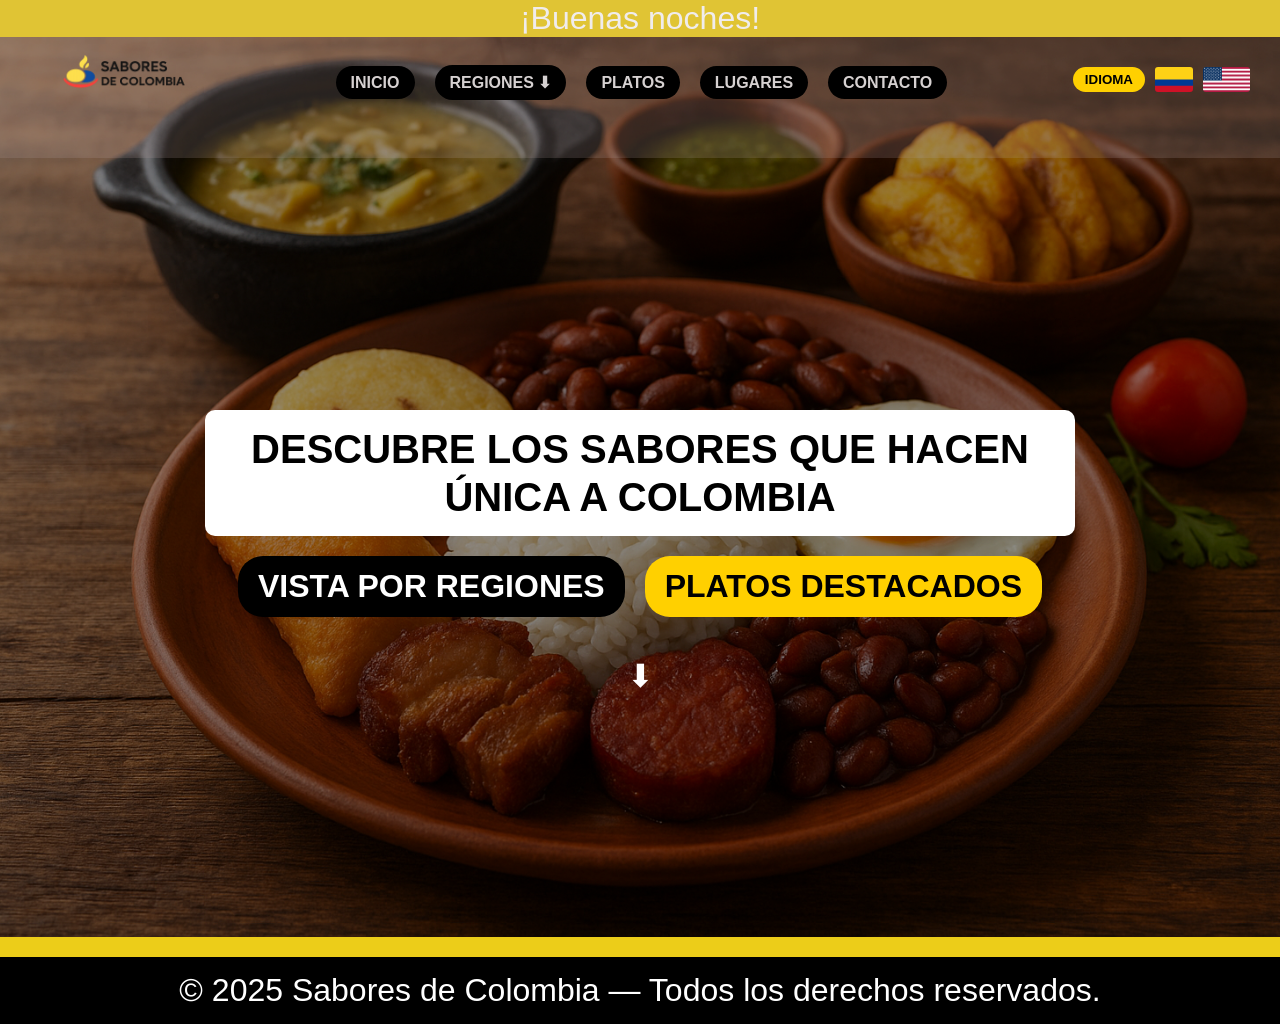
<file: index.html>
<!DOCTYPE html>
<html lang="es">
<head>
    <meta charset="UTF-8">
    <meta name="viewport" content="width=device-width, initial-scale=1.0">
    <title>Sabores de Colombia - Inicio</title>
    <link rel="stylesheet" href="css/estilos.css">
</head>

<body>
    <!-- MENSAJE DE SALUDO-->
    <div id="mensaje-saludo" class="saludo"></div>

    <!-- HEADER -->
    <header>
        <!-- Logo -->
        <div class="logo">
            <img src="imagens/logo.png" alt="Logo de Sabores de Colombia" title="Sabores de Colombia">
        </div>

        <!-- Botón Hamburguesa-->
        <button id="btnMenu" class="hamburguesa" aria-label="Abrir menú">☰</button>

        <!-- Menú de navegación -->
        <nav aria-label="Menú principal" role="navigation">
            <ul id="menu">
    <li><a href="index.html" title="Inicio">INICIO</a></li>

    <li class="submenu">
        <button class="submenu-btn">REGIONES ⬇</button>
        <ul class="submenu-items">
            <li><a href="caribe.html">Caribe</a></li>
            <li><a href="region-pacifica.html">Pacífica</a></li>
            <li><a href="region-andina.html">Andina</a></li>
            <li><a href="region-orinoquia.html">Orinoquía</a></li>
            <li><a href="amazonas.html">Amazonía</a></li>
        </ul>
    </li>

    <li><a href="platos-destacados.html" title="Platos destacados de Colombia">PLATOS</a></li>
    <li><a href="donde-probar.html" title="Dónde probar los platos">LUGARES</a></li>
    <li><a href="contacto.html" title="Página de contacto">CONTACTO</a></li>
</ul>

        </nav>

        <!-- Selector de idioma -->
        <div class="idioma">
            <button aria-label="Cambiar idioma">IDIOMA</button>
            <img id="btnEs" src="imagens/bandera-colombia.png" alt="Cambiar a español" title="Español">
            <img id="btnEn" src="imagens/bandera-usa.png" alt="Cambiar a inglés" title="Inglés">
  
        </div>
    </header>

    <!-- CONTENIDO PRINCIPAL -->
    <main>
        <section class="hero">
            <div class="contenido">
                <h1>DESCUBRE LOS SABORES QUE HACEN ÚNICA A COLOMBIA</h1>

                <div class="botones">
                    <a href="regiones.html" class="btn negro">VISTA POR REGIONES</a>
                    <a href="platos-destacados.html" class="btn amarillo">PLATOS DESTACADOS</a>
                </div>

                <div class="flecha">
                    <span aria-hidden="true">⬇</span>
                </div>
            </div>
        </section>
    </main>

    <!-- FOOTER -->
    <footer>
        <p>&copy; 2025 Sabores de Colombia — Todos los derechos reservados.</p>
    </footer>

    <!-- ENLACE AL JAVASCRIPT-->
    <script src="js/script.js"></script>

</body>
</html>
</file>
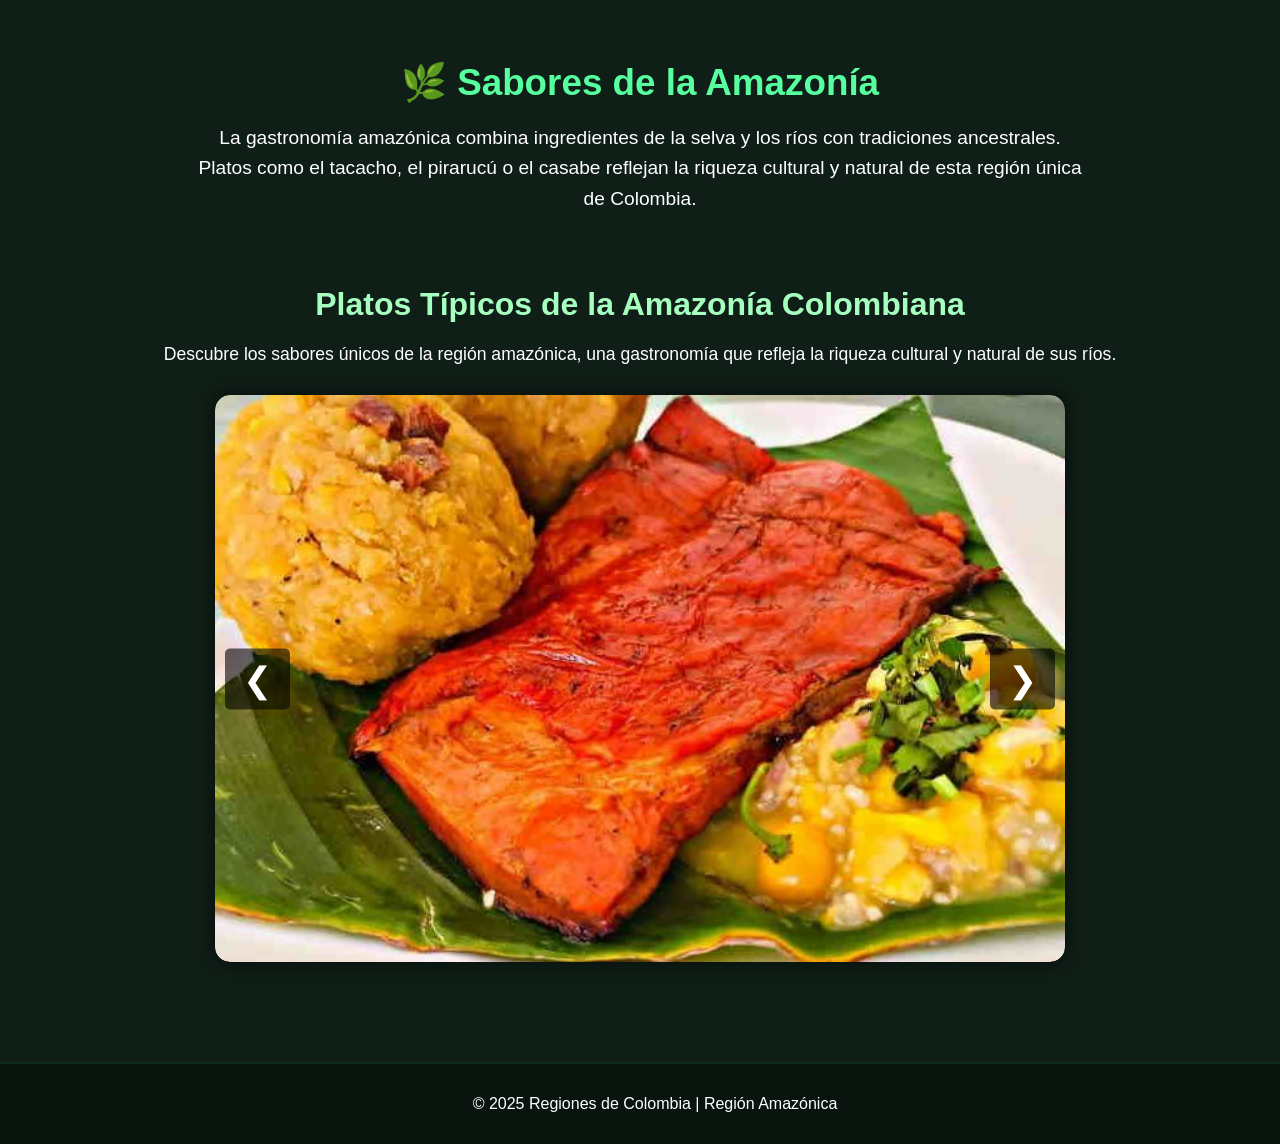
<file: amazonas.html>
<!DOCTYPE html>
<html lang="es">
<head>
  <meta charset="UTF-8">
  <meta name="viewport" content="width=device-width, initial-scale=1.0">
  <title>Región Amazónica - Platos Típicos</title>
  
  <!-- Enlace al CSS externo -->
  <link rel="stylesheet" href="css/amazonas.css">
</head>
<body>

  <div class="layout">

    <!-- Sección de texto -->
    <div class="intro">
      <h2>🌿 Sabores de la Amazonía</h2>
      <p>
        La gastronomía amazónica combina ingredientes de la selva y los ríos con tradiciones ancestrales. 
        Platos como el tacacho, el pirarucú o el casabe reflejan la riqueza cultural y natural de esta región única de Colombia.
      </p>
    </div>

    <!-- Sección del slider -->
    <div class="container">
      <h1>Platos Típicos de la Amazonía Colombiana</h1>
      <p>Descubre los sabores únicos de la región amazónica, una gastronomía que refleja la riqueza cultural y natural de sus ríos.</p>

      <!-- SLIDER -->
      <div class="slider">
        <button class="prev">❮</button>

        <div class="slides">

          <img src="imagens/Tacacho con cecina.jpg" alt="Tacacho con cecina - plato típico amazónico" class="slide active">
          
          <img src="imagens/Pirarucú asado.jpg" alt="Pirarucú asado - pescado amazónico" class="slide">
          
          <img src="imagens/Juane amazónico.jpg" alt="Juane amazónico - plato tradicional de arroz" class="slide">
          
          <img src="imagens/Casabe de yuca.jpg" alt="Casabe de yuca - tortilla indígena" class="slide">
          
          <img src="imagens/Masato de yuca o maíz.jpg" alt="Masato de yuca o maíz - bebida fermentada" class="slide">

        </div>

        <button class="next">❯</button>
      </div>
    </div>

  </div>

  <footer>
    <p>&copy; 2025 Regiones de Colombia | Región Amazónica</p>
  </footer>

  <!-- JavaScript del slider -->
  <script src="js/slider.js"></script>

</body>
</html>
</file>
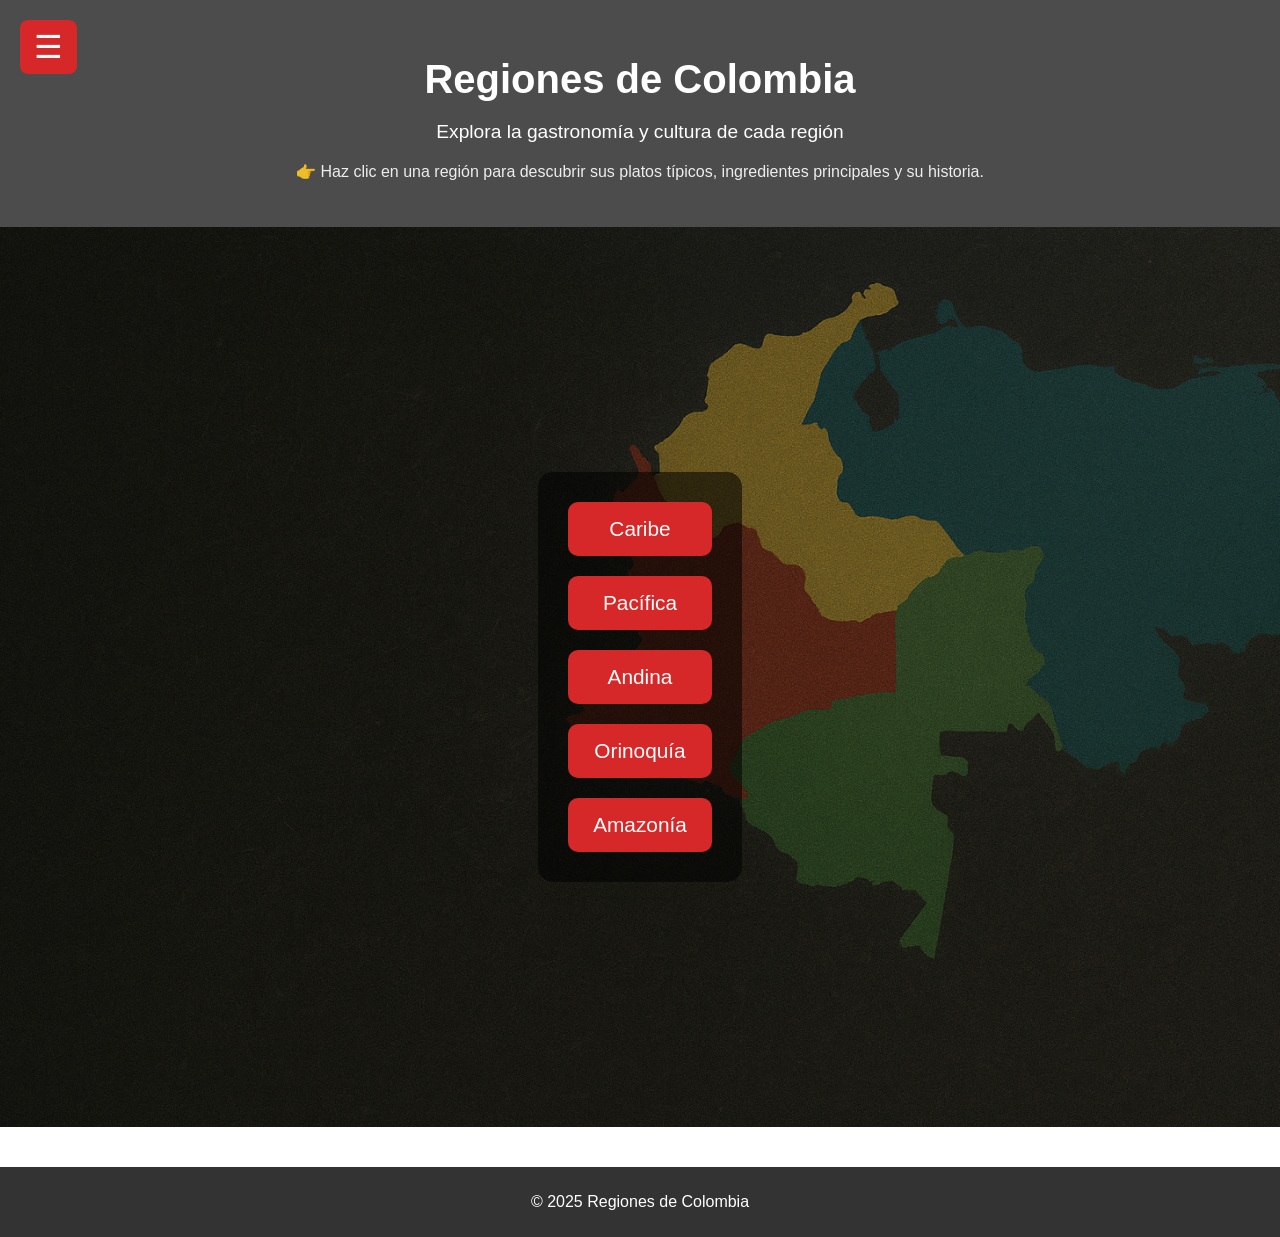
<file: regiones.html>
<!DOCTYPE html>
<html lang="es">
<head>
    <meta charset="UTF-8">
    <meta name="viewport" content="width=device-width, initial-scale=1.0">
    <title>Regiones de Colombia</title>
    <link rel="stylesheet" href="css/regiones.css">
</head>
<body>

    <!-- BOTÓN MENÚ HAMBURGUESA -->
    <button id="btnMenu" class="hamburguesa" aria-label="Abrir menú">☰</button>

    <!-- MENÚ LATERAL -->
    <nav class="menu-lateral" id="menuLateral" aria-label="Menú de navegación">
        <ul>
            <li><a href="Untitled.html">Inicio</a></li>
            <li><a href="regiones.html">Regiones</a></li>
            <li><a href="platos destacados.html">Platos</a></li>
            <li><a href="donde-probar.html">Lugares</a></li>
            <li><a href="contacto.html">Contacto</a></li>
        </ul>
    </nav>

    <!-- CONTENIDO -->
    <header>
        <h1>Regiones de Colombia</h1>
        <p>Explora la gastronomía y cultura de cada región</p>
        <p class="nota">
            👉 Haz clic en una región para descubrir sus platos típicos, 
            ingredientes principales y su historia.
        </p>
    </header>

    <main class="regiones">
        <div class="botones-regiones">
            <a href="caribe.html" class="btn-region">Caribe</a>
            <a href="region-pacifica.html" class="btn-region">Pacífica</a>
            <a href="region-andina.html" class="btn-region">Andina</a>
            <a href="region-orinoquia.html" class="btn-region">Orinoquía</a>
            <a href="amazonas.html" class="btn-region">Amazonía</a>
        </div>
    </main>

    <footer>
        <p>&copy; 2025 Regiones de Colombia </p>
    </footer>

    <!-- SCRIPT -->
    <script src="js/menu.js"></script>

</body>
</html>
</file>
<file: css/estilos.css>
/* RESET BÁSICO */
* {
    margin: 0;
    padding: 0;
    box-sizing: border-box;
}

body {
    color: #fff;
    text-align: center;
    font-family: Arial, Helvetica, sans-serif;
    background: #eccd19;
    font-size: 2rem; 
}

/*HEADER*/

header {
    display: flex;
    justify-content: space-between;
    align-items: center;
    padding: 15px 30px;
    background: rgba(180, 161, 161, 0.2);
    position: fixed;
    width: 100%;
    top: 0;
    z-index: 1000;
    flex-wrap: wrap;
}

/* LOGO */
.logo img {
    width: 180px;
    height: auto;
}

/*MENÚ HAMBURGUESA*/
.hamburguesa {
    display: none;
    font-size: 2rem;
    background: black;
    color: white;
    border: none;
    padding: 8px 12px;
    border-radius: 8px;
    cursor: pointer;
}

/*MENÚ PRINCIPAL*/
nav ul {
    display: flex;
    list-style: none;
    gap: 20px;
}

nav ul li a,
.submenu-btn {
    text-decoration: none;
     font-size: 1rem;
    color: #d6d1d1;
    background: black;
    padding: 8px 15px;
    border-radius: 20px;
    transition: background 0.3s, color 0.3s;
    font-weight: bold;
    border: none;
    cursor: pointer;
}

nav ul li a:hover,
.submenu-btn:hover {
    background: #ffd000;
    color: black;
}

/*SUBMENÚ REGIONES*/
.submenu {
    position: relative;
    
}

.submenu-items {
    display: none;
    position: absolute;
    top: 40px;
    left: 0;
    background: rgba(0,0,0,0.85);
    list-style: none;
    padding: 12px;
    border-radius: 10px;
    min-width: 160px;
    z-index: 999;
}

.submenu-items li {
    margin: 8px 0;
}

.submenu-items a {
    color: white;
}

.submenu-items a:hover {
    color: #ffd000;
}

/* Cuando está abierto */
.submenu.open .submenu-items {
    display: block;
}

/*IDIOMA*/
.idioma {
    display: flex;
    align-items: center;
    gap: 10px;
}

.idioma button {
    background: #ffd000;
    border: none;
    padding: 5px 12px;
    border-radius: 15px;
    cursor: pointer;
    font-weight: bold;
}

.idioma img {
    height: 25px;
    width: auto;
    border-radius: 3px;
}

/*HERO*/
.hero {
    background: url("../imagens/fondo.jpg") no-repeat center center/cover;
    height: 100vh;
    display: flex;
    align-items: center;
    justify-content: center;
    position: relative;
    padding-top: 130px; /* espacio para header */
}

.hero::before {
    content: "";
    position: absolute;
    top: 0; left: 0;
    width: 100%; height: 100%;
    background: rgba(0, 0, 0, 0.4);
}

.contenido {
    position: relative;
    z-index: 1;
    max-width: 900px;
    padding: 0 15px;
}

.contenido h1 {
    font-size: 2.5rem;
    font-weight: bold;
    background: white;
    color: black;
    padding: 15px;
    border-radius: 10px;
    display: inline-block;
    line-height: 1.2;
}

/* BOTONES */
.botones {
    margin-top: 20px;
    display: flex;
    justify-content: center;
    gap: 20px;
    flex-wrap: wrap;
}

.btn {
    text-decoration: none;
    padding: 12px 20px;
    border-radius: 25px;
    font-weight: bold;
    transition: transform 0.2s;
}

.btn:hover {
    transform: scale(1.05);
}

.btn.negro {
    background: black;
    color: white;
}

.btn.amarillo {
    background: #ffd000;
    color: black;
}

/* FLECHA */
.flecha {
    margin-top: 40px;
    font-size: 2rem;
}


@media (max-width: 768px) {

    /* mostrar hamburguesa */
    .hamburguesa {
        display: block;
    }

    /* ocultar menú */
    nav ul {
        display: none;
        flex-direction: column;
        text-align: left;
        gap: 15px;
        background: rgba(0,0,0,0.9);
        padding: 20px;
        width: 80%;
        position: absolute;
        top: 90px;
        right: 20px;
        border-radius: 10px;
    }

    nav ul.open {
        display: flex;
    }

    /* submenú dentro del menú móvil */
    .submenu-items {
        position: static;
        background: none;
        padding-left: 20px;
    }

    .submenu-btn {
        background: black;
        width: 100%;
        text-align: left;
    }
}

/*FOOTER*/
footer {
    background: black;
    color: white;
    padding: 15px;
    margin-top: 20px;
}
</file>
<file: css/amazonas.css>
/* ================================
   ESTILOS GENERALES
================================ */
body {
    margin: 0;
    padding: 0;
    font-family: Arial, Helvetica, sans-serif;
    background: #0f1e17; /* tono amazónico oscuro */
    color: white;
}

/* Layout general */
.layout {
    display: flex;
    flex-direction: column;
    align-items: center;
    padding: 30px 20px;
}

/* ================================
   INTRO DE TEXTO
================================ */
.intro {
    max-width: 900px;
    margin-bottom: 30px;
    text-align: center;
}

.intro h2 {
    font-size: 2.3rem;
    margin-bottom: 10px;
    color: #57ff9f;
}

.intro p {
    font-size: 1.2rem;
    line-height: 1.6;
}

/* ================================
   CONTENEDOR PRINCIPAL
================================ */
.container {
    text-align: center;
    width: 100%;
    max-width: 1000px;
}

.container h1 {
    font-size: 2rem;
    color: #a6ffbf;
}

.container p {
    font-size: 1.1rem;
    margin-bottom: 20px;
}

/* ================================
   SLIDER DE IMÁGENES
================================ */

.slider {
    position: relative;
    width: 90%;
    max-width: 850px;
    margin: 30px auto;
    overflow: hidden;
    border-radius: 15px;
    box-shadow: 0 0 20px rgba(0,0,0,0.6);
}

.slides {
    display: flex;
    transition: transform 0.6s ease-in-out;
}

.slide {
    width: 100%;
    display: none;
    border-radius: 15px;
}

.slide.active {
    display: block;
}

/* BOTONES */
.slider button {
    position: absolute;
    top: 50%;
    transform: translateY(-50%);
    font-size: 2.2rem;
    background: rgba(0,0,0,0.6);
    color: white;
    border: none;
    padding: 10px 18px;
    cursor: pointer;
    z-index: 10;
    border-radius: 5px;
}

.prev { left: 10px; }
.next { right: 10px; }

.slider button:hover {
    background: rgba(0,0,0,0.9);
}

/* ================================
   FOOTER
================================ */
footer {
    width: 100%;
    background: #0a140f;
    color: white;
    padding: 15px;
    margin-top: 40px;
    text-align: center;
    font-size: 1rem;
    border-top: 2px solid #0d2a1c;
}

/* ================================
   RESPONSIVE
================================ */
@media (max-width: 768px) {
    .intro h2 {
        font-size: 1.8rem;
    }

    .container h1 {
        font-size: 1.6rem;
    }

    .slide {
        height: auto;
    }

    .slider button {
        font-size: 1.8rem;
        padding: 8px 14px;
    }
}
</file>
<file: css/regiones.css>
/* ESTILOS GENERALES*/
body {
    margin: 0;
    font-family: Arial, Helvetica, sans-serif;
    color: white;
    text-align: center;
}

/*HEADER*/
header {
    background: rgba(0, 0, 0, 0.7);
    padding: 30px 20px;
}

header h1 {
    font-size: 2.5rem;
    margin-bottom: 10px;
}

header p {
    font-size: 1.2rem;
}

.nota {
    margin-top: 10px;
    font-size: 1rem;
    opacity: 0.9;
}

/*FONDO DE REGIONES*/
.regiones {
    background-image: url("../imagens/fondo-mapa-colombia.png");
    background-size: cover;
    background-position: center;
    background-repeat: no-repeat;
    min-height: 100vh;

    display: flex;
    justify-content: center;
    align-items: center;
}

/*BOTONES DE REGIONES*/
.botones-regiones {
    display: flex;
    flex-direction: column;
    gap: 20px;
    background: rgba(0, 0, 0, 0.55);
    padding: 30px;
    border-radius: 15px;
}

.btn-region {
    text-decoration: none;
    color: white;
    background: #d62828;
    padding: 15px 25px;
    border-radius: 10px;
    font-size: 1.3rem;
    transition: background 0.3s, transform 0.2s;
}

.btn-region:hover {
    background: #f77f00;
    transform: scale(1.05);
}

/*FOOTER*/
footer {
    text-align: center;
    padding: 10px;
    background: #333;
    color: #fff;
    margin-top: 40px;
}

/*BOTÓN HAMBURGUESA*/
.hamburguesa {
    position: fixed;
    top: 20px;
    left: 20px;
    font-size: 2rem;
    background: #d62828;
    color: white;
    border: none;
    border-radius: 8px;
    padding: 8px 14px;
    cursor: pointer;
    
    z-index: 9999 !important;

    transition: background 0.3s, transform 0.2s;
}

.hamburguesa:hover {
    background: #f77f00;
    transform: scale(1.1);
}

/*MENÚ LATERAL*/
.menu-lateral {
    position: fixed;
    top: 0;
    left: -260px;  
    width: 250px;
    height: 100%;
    background: rgba(0,0,0,0.95);
    padding-top: 80px;
    transition: left 0.4s ease;
    
   
    z-index: 9000;
}

.menu-lateral ul {
    list-style: none;
    padding: 0;
}

.menu-lateral ul li {
    margin: 20px 0;
}

.menu-lateral ul li a {
    display: block;
    padding: 12px 20px;
    color: white;
    font-size: 1.3rem;
    text-decoration: none;
    transition: background 0.3s;
}

.menu-lateral ul li a:hover {
    background: #d62828;
    border-radius: 6px;
}

/* Clase que abre el menú */
.menu-lateral.abierto {
    left: 0;
}

/*   RESPONSIVE*/
@media (max-width: 768px) {
    header h1 {
        font-size: 2rem;
    }

    .btn-region {
        font-size: 1.1rem;
    }

    .hamburguesa {
        font-size: 1.8rem;
        padding: 6px 10px;
    }
}
</file>
